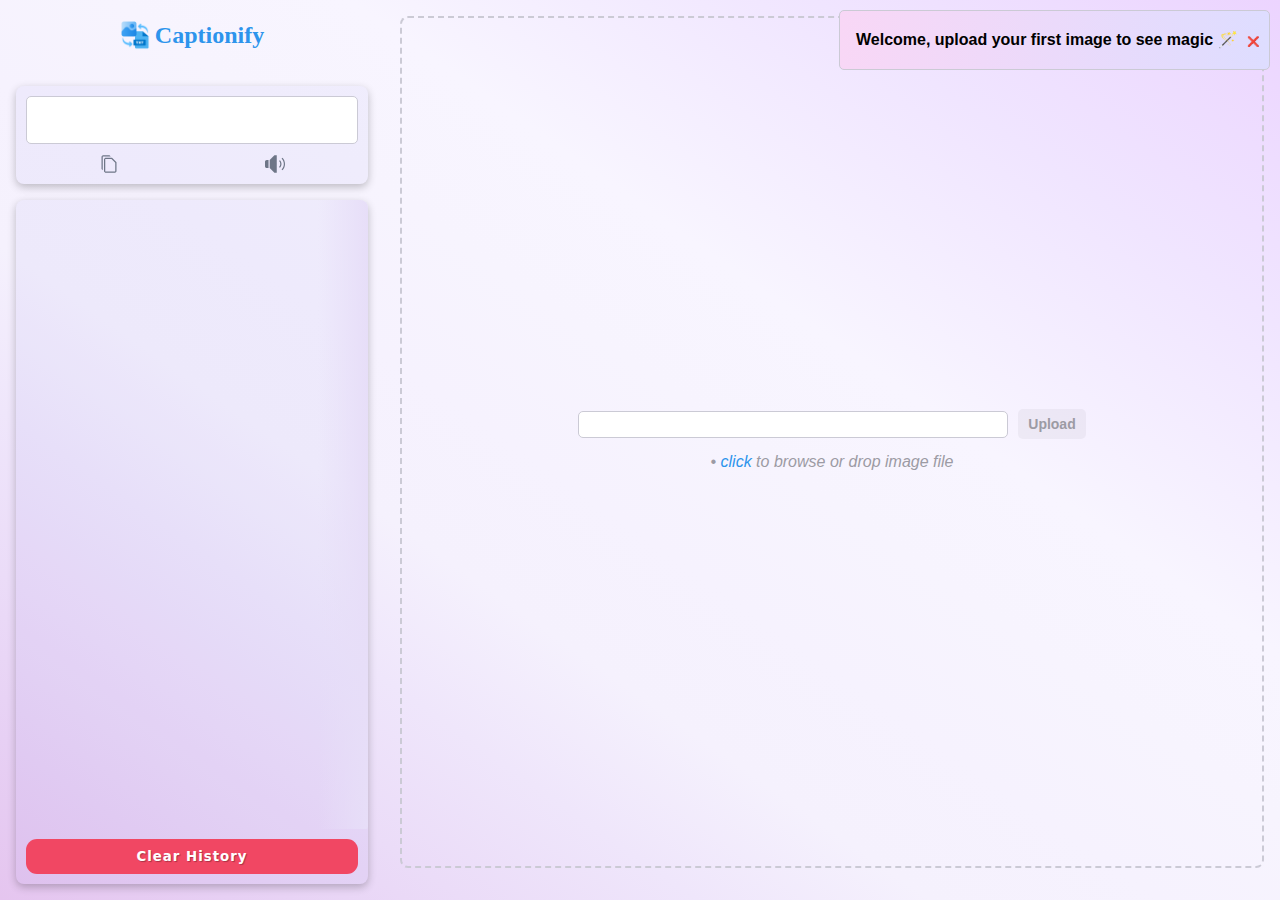
<file: templates/dashboard.html>
<!DOCTYPE html>
<html lang="en">

<head>
    <meta charset="UTF-8">
    <meta name="viewport" content="width=device-width, initial-scale=1.0">
    <title>Dashboard</title>
    <link rel="stylesheet" href="./assets/style.css">
</head>

<body>
    <input type="file" id="file-select" style="display: none;" oninput="handleSelect(event);" />
    <div id="notification">
        <span class="notify-txt"></span>
        <span onclick="hideNotification()">❌</span>
    </div>
    <section class="task-window">
        <nav>
            <img src="./assets/captionify.png" />
            <span>Captionify</span>
        </nav>
        </div>
        <div class="current">
            <p id="caption-box"></p>
            <div class="controllers">
                <img src="./assets/copy.svg" class="controll" onclick="copyCaption(this)" />
                <img src="./assets/sound.svg" class="controll" onclick="speak()" id="speak-button"/>
            </div>
        </div>
        <div class="history">
            <select size="2" id="history-list" onclick="retriveHistory(event)">
            </select>
            <button class="button-44" onclick="clearHistory()">Clear History</button>
        </div>
    </section>
    <section class="preview-window">
        <div id="preview-tab" class="preview-tab preview-tab-upload" ondragover="showDrop()" ondragleave="hideDrop()"
            ondrop="handleDrop(event)">

        </div>
        <div id="bottom-bar" class="bottom-bar" style="display: none;">
            <div class="setting-popup hide-settings" id="settings-popup">
                <span style="display: block; margin-left: auto; cursor: pointer;" onclick="toggleSettings()">&#10060;</span>
                <label>Languages</label>
                <select value="en" id="language-select" onchange="storeLanguage(this.value)">
                    <option value="af">Afrikaans</option>
                    <option value="sq">Albanian</option>
                    <option value="am">Amharic</option>
                    <option value="ar">Arabic</option>
                    <option value="hy">Armenian</option>
                    <option value="az">Azerbaijani</option>
                    <option value="eu">Basque</option>
                    <option value="be">Belarusian</option>
                    <option value="bn">Bengali</option>
                    <option value="bs">Bosnian</option>
                    <option value="bg">Bulgarian</option>
                    <option value="ca">Catalan</option>
                    <option value="ceb">Cebuano</option>
                    <option value="ny">Chichewa</option>
                    <option value="zh-cn">Chinese (Simplified)</option>
                    <option value="zh-tw">Chinese (Traditional)</option>
                    <option value="co">Corsican</option>
                    <option value="hr">Croatian</option>
                    <option value="cs">Czech</option>
                    <option value="da">Danish</option>
                    <option value="nl">Dutch</option>
                    <option value="en" selected>English</option>
                    <option value="eo">Esperanto</option>
                    <option value="et">Estonian</option>
                    <option value="tl">Filipino</option>
                    <option value="fi">Finnish</option>
                    <option value="fr">French</option>
                    <option value="fy">Frisian</option>
                    <option value="gl">Galician</option>
                    <option value="ka">Georgian</option>
                    <option value="de">German</option>
                    <option value="el">Greek</option>
                    <option value="gu">Gujarati</option>
                    <option value="ht">Haitian Creole</option>
                    <option value="ha">Hausa</option>
                    <option value="haw">Hawaiian</option>
                    <option value="iw">Hebrew</option>
                    <option value="he">Hebrew</option>
                    <option value="hi">Hindi</option>
                    <option value="hmn">Hmong</option>
                    <option value="hu">Hungarian</option>
                    <option value="is">Icelandic</option>
                    <option value="ig">Igbo</option>
                    <option value="id">Indonesian</option>
                    <option value="ga">Irish</option>
                    <option value="it">Italian</option>
                    <option value="ja">Japanese</option>
                    <option value="jw">Javanese</option>
                    <option value="kn">Kannada</option>
                    <option value="kk">Kazakh</option>
                    <option value="km">Khmer</option>
                    <option value="ko">Korean</option>
                    <option value="ku">Kurdish (Kurmanji)</option>
                    <option value="ky">Kyrgyz</option>
                    <option value="lo">Lao</option>
                    <option value="la">Latin</option>
                    <option value="lv">Latvian</option>
                    <option value="lt">Lithuanian</option>
                    <option value="lb">Luxembourgish</option>
                    <option value="mk">Macedonian</option>
                    <option value="mg">Malagasy</option>
                    <option value="ms">Malay</option>
                    <option value="ml">Malayalam</option>
                    <option value="mt">Maltese</option>
                    <option value="mi">Maori</option>
                    <option value="mr">Marathi</option>
                    <option value="mn">Mongolian</option>
                    <option value="my">Myanmar (Burmese)</option>
                    <option value="ne">Nepali</option>
                    <option value="no">Norwegian</option>
                    <option value="or">Odia</option>
                    <option value="ps">Pashto</option>
                    <option value="fa">Persian</option>
                    <option value="pl">Polish</option>
                    <option value="pt">Portuguese</option>
                    <option value="pa">Punjabi</option>
                    <option value="ro">Romanian</option>
                    <option value="ru">Russian</option>
                    <option value="sm">Samoan</option>
                    <option value="gd">Scots Gaelic</option>
                    <option value="sr">Serbian</option>
                    <option value="st">Sesotho</option>
                    <option value="sn">Shona</option>
                    <option value="sd">Sindhi</option>
                    <option value="si">Sinhala</option>
                    <option value="sk">Slovak</option>
                    <option value="sl">Slovenian</option>
                    <option value="so">Somali</option>
                    <option value="es">Spanish</option>
                    <option value="su">Sundanese</option>
                    <option value="sw">Swahili</option>
                    <option value="sv">Swedish</option>
                    <option value="tg">Tajik</option>
                    <option value="ta">Tamil</option>
                    <option value="te">Telugu</option>
                    <option value="th">Thai</option>
                    <option value="tr">Turkish</option>
                    <option value="uk">Ukrainian</option>
                    <option value="ur">Urdu</option>
                    <option value="ug">Uyghur</option>
                    <option value="uz">Uzbek</option>
                    <option value="vi">Vietnamese</option>
                    <option value="cy">Welsh</option>
                    <option value="xh">Xhosa</option>
                    <option value="yi">Yiddish</option>
                    <option value="yo">Yoruba</option>
                    <option value="zu">Zulu</option>
                </select>
                <label>Voices</label>
                <select id="voice-select" onchange="storeVoice(this.value)"></select>
            </div>
            <button id="change-img" onclick="handleImageChange();"><img src="./assets/change.svg"
                    class="icon" />Change</button>
            <button onclick="generateCaption();" id="generate-button" style="flex: 1;">Generate✨</button>
            <span class="setting" onclick="toggleSettings()">
                <img src="./assets/setting.svg" />
            </span>
        </div>
    </section>
    <script src="./assets/script.js"></script>
</body>

</html>
</file>
<file: templates/assets/style.css>
html,
body {
    margin: 0;
    padding: 0;
}

* {
    box-sizing: border-box;
}

*::-webkit-scrollbar {
    display: none;
}

* {
    -ms-overflow-style: none;
    scrollbar-width: none;
}

/* animations */
@keyframes slideIn {
    0% {
        transform: translateY(-150%);
    }

    100% {
        transform: translateY(0%);
    }
}

@keyframes loading {
    0% {
        transform: rotate(0deg);
    }

    100% {
        transform: rotate(360deg);
    }
}

body {
    height: 100vh;
    width: 100vw;
    background-image: linear-gradient(to right top, #e5c5ef, #e7d0f4, #ebdcf8, #efe6fb, #f5f1fd, #f6f2fe, #f7f4fe, #f8f5ff, #f4edff, #f0e5ff, #eeddff, #ecd4ff);
    display: flex;
    font-family: Arial, Helvetica, sans-serif;
    font-weight: 400;
    line-height: 1.6;
}

.task-window {
    width: 30vw;
    height: 100vh;
    display: flex;
    flex-direction: column;
}

.task-window nav {
    display: flex;
    width: 100%;
    align-items: center;
    justify-content: center;
    padding: 1rem 0;
    gap: 5px;
    font-weight: 600;
    font-size: 1.5rem;
    color: #2d94ec;
    font-family: cursive;
}

.task-window nav img {
    height: 30px;
}

.preview-window {
    flex: 1;
    height: 100vh;
    display: flex;
    flex-direction: column;
    padding: 1rem;
}


.history {
    background-color: rgba(98, 106, 223, .05);
    margin: 1rem;
    margin-top: 0 !important;
    flex: 1;
    border-radius: 0.5rem;
    box-shadow: rgba(0, 0, 0, 0.24) 0px 3px 8px;
    overflow-y: hidden;
    display: flex;
    flex-direction: column;
}

.preview-tab {
    flex: 1;
    width: 100%;
    margin-bottom: 1rem;
    border-radius: 0.5rem;
    display: flex;
    align-items: center;
    justify-content: center;
    position: relative;
    overflow: hidden;
    flex-direction: column;
}

.show-drop {
    border: 2px dashed #2520F6 !important;
}

.show-drop * {
    display: none !important;
}

.show-drop::before {
    content: "drop here";
    position: absolute;
    top: 50%;
    left: 50%;
    transform: translate(-50%, -50%);
    font-weight: 600;
    color: #cbcad5;
}

.preview-tab-upload {
    border: 2px dashed #cbcad5;
}

.preview-tab-upload div {
    width: 100%;
    display: flex;
    align-items: center;
    justify-content: center;
    gap: 10px;
}

.preview-tab-upload aside {
    font-style: italic;
    font-size: 1rem;
    margin-top: 10px;
    color: #9c9ba4;
    cursor: pointer;
}

.preview-tab-upload a {
    color: #2d94ec;
    transition: color ease-in-out 0.3s;
}

.preview-tab a:hover {
    color: #673FD7;
}

.preview-tab-upload button {
    background-color: rgba(51, 51, 51, 0.05);
    border-radius: 5px;
    border-width: 0;
    cursor: pointer;
    display: inline-block;
    font-family: "Haas Grot Text R Web", "Helvetica Neue", Helvetica, Arial, sans-serif;
    font-size: 14px;
    font-weight: 500;
    line-height: 20px;
    list-style: none;
    margin: 0;
    padding: 5px 10px;
    text-align: center;
    transition: all 200ms;
    vertical-align: baseline;
    white-space: nowrap;
    user-select: none;
    -webkit-user-select: none;
    touch-action: manipulation;
    font-weight: 600;
    color: #9c9ba4;
    transition: background-color ease-in-out 0.3s;
}

.preview-tab-upload button:hover {
    background-color: rgba(45, 44, 44, 0.1);
}

.preview-tab-upload input {
    padding: 5px;
    width: 50%;
    outline: none;
    border: 1px solid #cbcad5;
    border-radius: 5px;
    transition: border ease-in-out 0.3s;
}

.preview-tab-upload input:focus {
    border: 1px solid gray;
}


.preview-tab img {
    max-height: 70vh;
    max-width: 60vw;
    background-color: #ffffff;
    border-radius: 0.5rem;
}

.bottom-bar {
    width: 100%;
    background-color: #ffffff;
    border-radius: 0.5rem;
    box-shadow: rgba(0, 0, 0, 0.24) 0px 3px 8px;
    display: flex;
    align-items: center;
    justify-content: center;
    padding: 10px;
    gap: 10px;
    position: relative;
}

.bottom-bar button {
    background-image: linear-gradient(92.88deg, #455EB5 9.16%, #5643CC 43.89%, #673FD7 64.72%);
    border-radius: 8px;
    border-style: none;
    box-sizing: border-box;
    color: #FFFFFF;
    cursor: pointer;
    flex-shrink: 0;
    font-family: "Inter UI", "SF Pro Display", -apple-system, BlinkMacSystemFont, "Segoe UI", Roboto, Oxygen, Ubuntu, Cantarell, "Open Sans", "Helvetica Neue", sans-serif;
    font-size: 16px;
    font-weight: 500;
    text-align: center;
    text-shadow: rgba(0, 0, 0, 0.25) 0 3px 8px;
    transition: all .5s;
    user-select: none;
    -webkit-user-select: none;
    touch-action: manipulation;
    text-align: center;
    display: flex;
    align-items: center;
    justify-content: center;
    width: 110px;
    height: 40px;
    gap: 10px;
}

.setting {
    padding: 5px;
    display: flex;
    align-items: center;
    justify-content: center;
}

.setting img {
    height: 1.5rem;
    cursor: pointer;
}

.setting-popup {
    position: absolute;
    bottom: calc(100% + 10px);
    right: 0;
    background-color: #ffffff;
    box-shadow: rgba(0, 0, 0, 0.24) 0px 3px 8px;
    width: 200px;
    padding: 1rem;
    border-radius: 5px;
    display: flex;
    flex-direction: column;
    z-index: 10;
}

.hide-settings {
    display: none !important;
}

.language-select {
    cursor: pointer;
    padding: 5px;
}

.bottom-bar button:hover {
    box-shadow: rgba(80, 63, 205, 0.5) 0 1px 30px;
    transition-duration: .1s;
}

.bottom-bar input {
    padding: 10px;
    outline: none;
    border: 1px solid #cbcad5;
    width: 100%;
    border-radius: 3px;
    transition: border ease-in-out 0.3s;
    font-family: monospace;
}

.bottom-bar input:focus {
    border: 1px solid #5643CC;
}

.icon {
    height: 1rem;
}

.speaking {
    filter: invert(61%) sepia(61%) saturate(439%) hue-rotate(87deg) brightness(101%) contrast(89%);
}

#notification {
    position: absolute;
    top: 10px;
    right: 10px;
    padding: 1rem;
    background-color: white;
    border-radius: 5px;
    border: 1px solid #cbcad5;
    padding-right: 5px !important;
    transition: all ease-in-out 0.3s;
    display: none;
    background: linear-gradient(90deg, rgb(248, 215, 246) 0%, rgba(222, 221, 255, 1) 100%);
    font-weight: 600;
    z-index: 100;

}

#notification span:nth-child(2) {
    font-size: 10px;
    padding: 5px;
    border-radius: 3px;
    cursor: pointer;
    transition: background-color ease-in-out 0.3s;
}

#notification span:nth-child(2):hover {
    background-color: #cbcad5;
}

.show-notification {
    display: block !important;
    animation: slideIn ease-in-out 0.3s;
}

.loading-img {
    height: 4rem;
    background-color: transparent !important;
    animation: loading ease-in-out 1s infinite;
}

.current {
    background-color: rgba(98, 106, 223, .05);
    margin: 1rem;
    border-radius: 0.5rem;
    box-shadow: rgba(0, 0, 0, 0.24) 0px 3px 8px;
}

.current p {
    border: 1px solid #cbcad5;
    margin: 10px !important;
    margin-bottom: 0 !important;
    border-radius: 5px;
    min-height: 3rem;
    background-color: #ffffff;
    padding: 5px;
    font-family: monospace;
    font-size: 1rem;
}

.controllers {
    display: flex;
    align-items: center;
    justify-content: space-around;
    margin: 10px;
}

.controll {
    height: 1.2rem;
    cursor: pointer;
}

.controll:hover {
    opacity: .75;
}


.history select {
    outline: none;
    border: none;
    height: 100%;
    background-color: transparent !important;
    position: relative;
}

.history select::before {
    content: "";
    position: absolute;
    top: 0;
    right: 0;
    height: 100%;
    width: 50px;
    z-index: 100;
    background: rgb(255, 255, 255);
    background: linear-gradient(90deg, rgba(255, 255, 255, 0) 0%, rgba(231, 222, 248, 1) 100%);
}

.history option {
    padding: 1rem;
    background-color: transparent !important;
    display: flex;
    align-items: center;
    justify-content: flex-start;
    overflow-x: hidden;
    position: relative;
    padding-left: 2rem !important;
    font-style: italic;
    color: #9c9ba4;
    cursor: pointer;
}

.history option::before {
    content: "";
    position: absolute;
    top: 50%;
    transform: translate(50%, -50%);
    left: 0;
    content: "";
    display: inline-block;
    width: 1rem;
    height: 1rem;
    background-image: url('./history.svg');
    background-size: cover;
}

#generate-button img {
    height: 1rem;
    animation: loading ease-in-out 1s infinite reverse;
}


.button-44 {
    background: #f14763;
    border-radius: 11px;
    box-sizing: border-box;
    color: #fff;
    cursor: pointer;
    display: flex;
    font-family: Mija, -apple-system, BlinkMacSystemFont, Roboto, "Roboto Slab", "Droid Serif", "Segoe UI", system-ui, Arial, sans-serif;
    font-weight: 600;
    letter-spacing: 1px;
    justify-content: center;
    line-height: 33.4929px;
    text-align: center;
    text-decoration: none;
    text-decoration-skip-ink: auto;
    text-shadow: rgba(0, 0, 0, .3) 1px 1px 1px;
    text-underline-offset: 1px;
    transition: all .2s ease-in-out;
    user-select: none;
    -webkit-user-select: none;
    touch-action: manipulation;
    word-break: break-word;
    border: 0;
    margin: 10px;
    box-sizing: border-box;
}

.button-44:hover {
    background-color: #cc3f56;
}
</file>
